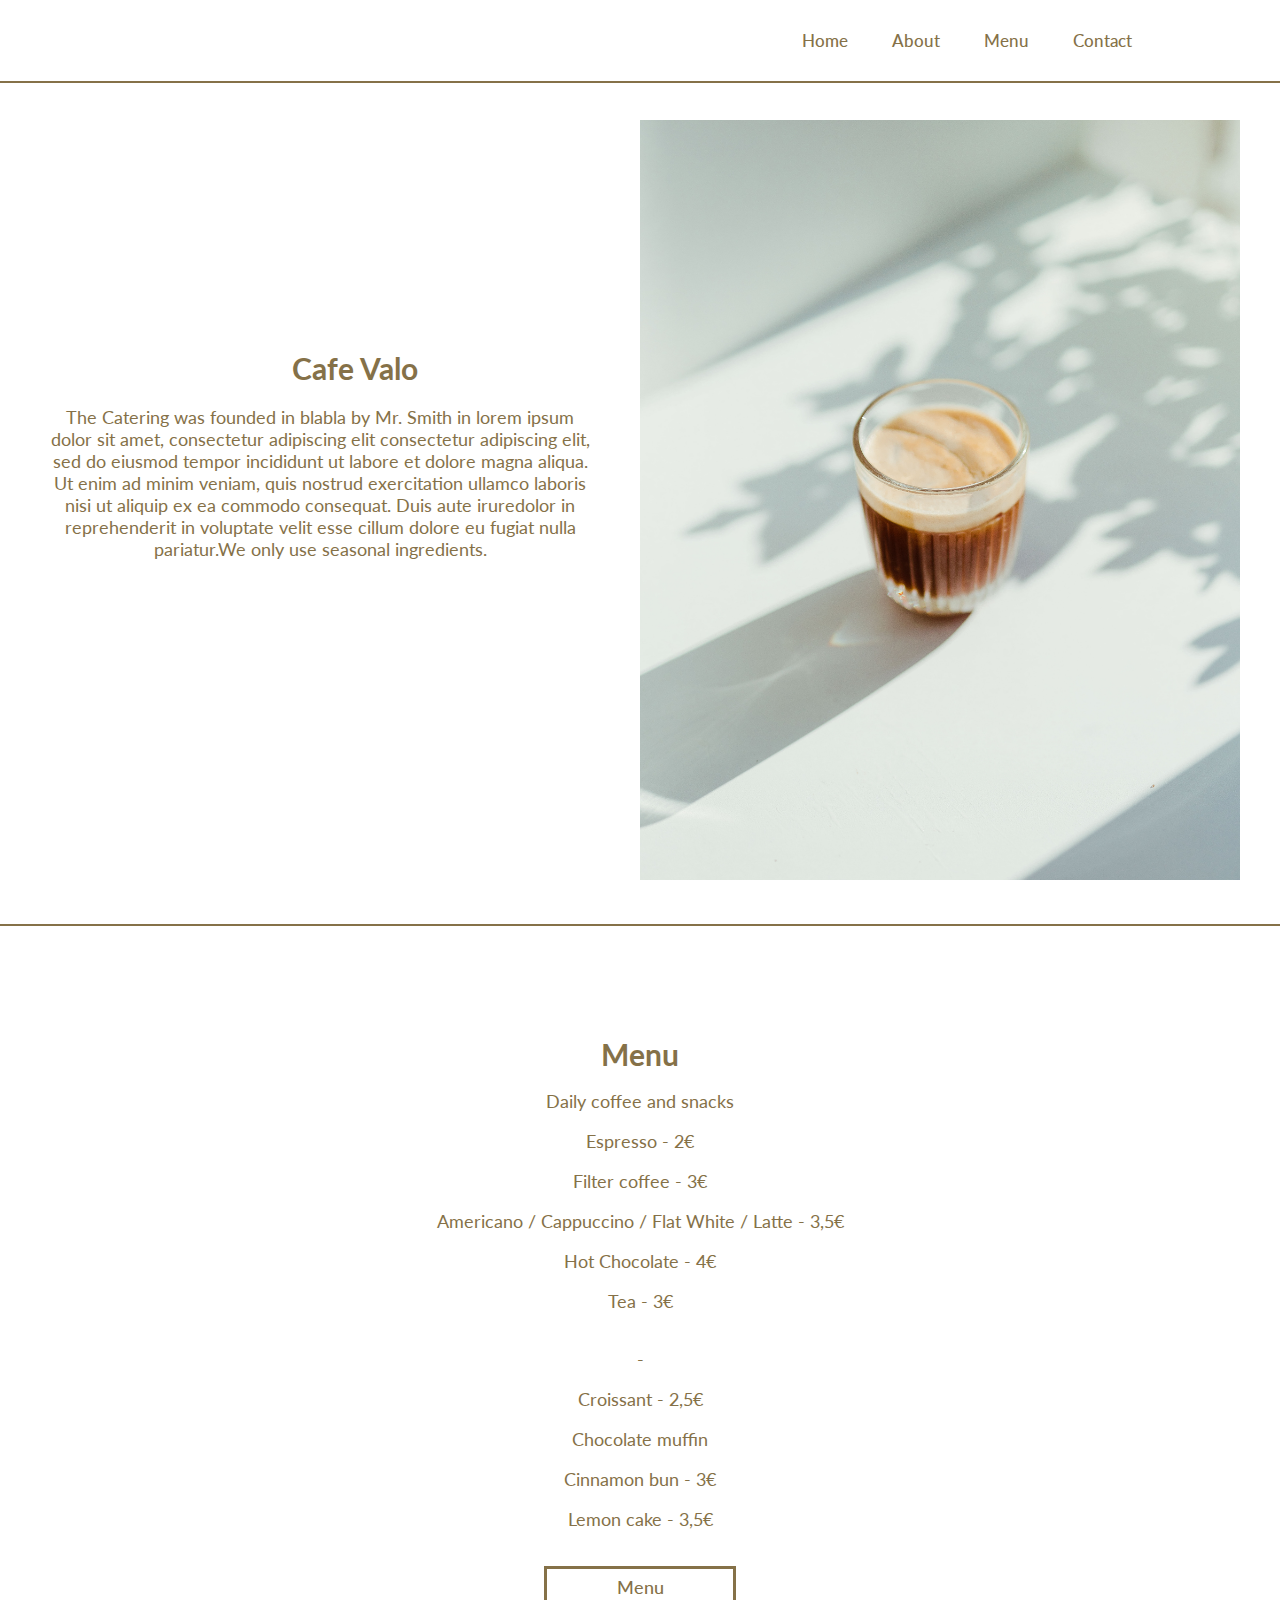
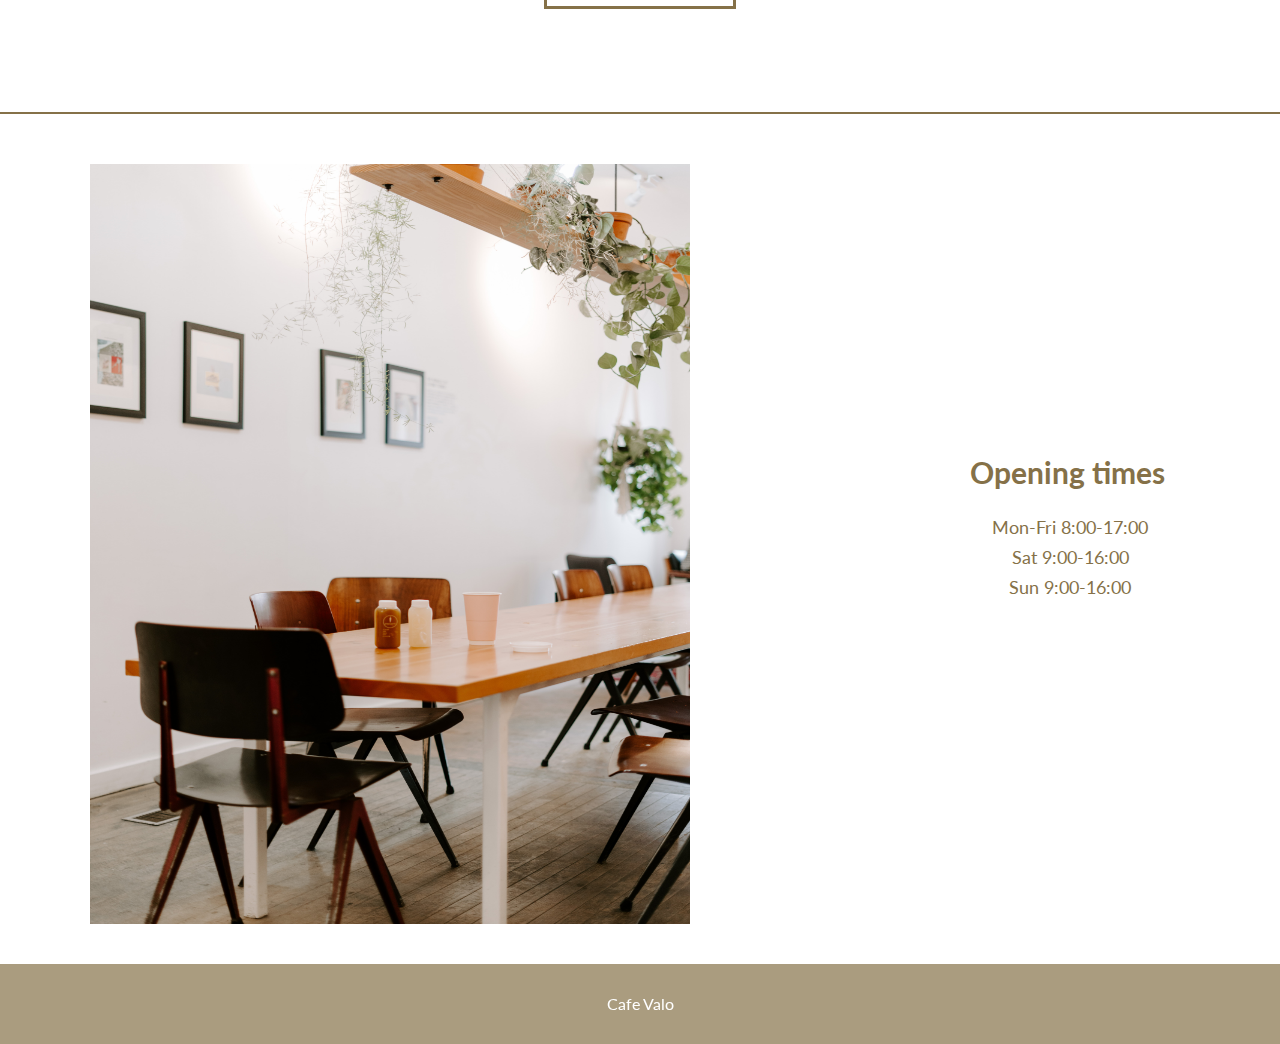
<file: index.html>
<!DOCTYPE html>
<html lang="en">
    <head>
        <meta charset= "UTF-8">
        <meta http-equiv="X-UA-Compatible" content="IE=edge">
        <title>Cafe Valo</title>
        <meta name="description" content="">
        <meta name= "viewport" content="width=device-width, initial-scale=1">
        <link rel="stylesheet" href="styles.css">
        <link rel="preconnect" href="https://fonts.googleapis.com">
        <link rel="preconnect" href="https://fonts.gstatic.com" crossorigin>
        <link href="https://fonts.googleapis.com/css2?family=Lato:wght@300;400&display=swap" rel="stylesheet">
    </head>
    <body>

        <!-- This is the navigation bar -->
        <header>
        <nav>
            <ul class="nav__links">
            <li><a href="index.html">Home</a></li>
            <li><a href="about.html">About</a></li>
            <li><a href="menu.html">Menu</a></li>
            <li><a href="contact.html">Contact</a></li>
            </ul>
        </nav>
        </header>  

        <!-- This is the small introduction of the Cafe -->
        <section>
            <section class="texts">
                <h1>Cafe Valo</h1>
                <p>The Catering was founded in blabla by Mr. Smith in lorem ipsum dolor sit amet, consectetur adipiscing elit consectetur adipiscing elit, sed do eiusmod tempor incididunt ut labore et dolore magna aliqua. Ut enim ad minim veniam, quis nostrud exercitation ullamco laboris nisi ut aliquip ex ea commodo consequat. Duis aute iruredolor in reprehenderit in voluptate velit esse cillum dolore eu fugiat nulla pariatur.We only use seasonal ingredients.</p>
            </section>
        </section>
        <section>
            <section class="texts">
              <img src="jarek-ceborski-IhqDpFz7I8Q-unsplash.jpg" alt="coffee" width="600" height="760">
            </section>
        </section>

        <!-- section which devides introduction and menu -->
        <hr>
    
        <!-- This is the menu section -->
        <article class="menu">
        <h1>Menu</h1><br>
        <p>Daily coffee and snacks</p><br>
        <p>Espresso - 2€</p><br>
        <p>Filter coffee - 3€</p><br>
        <p>Americano / Cappuccino / Flat White / Latte - 3,5€</p><br>
        <p>Hot Chocolate - 4€</p><br>
        <p>Tea - 3€</p><br>
        <br>
        <p>-</p>
        <br>
        <p>Croissant - 2,5€</p><br>
        <p>Chocolate muffin</p><br>
        <p>Cinnamon bun - 3€</p><br>
        <p>Lemon cake - 3,5€</p><br>
        <br>
        <form style="display: inline" action="menu.html" method="get">          
        <button>Menu</button>
        </form>
        </article>

        <!-- section which devides introduction and menu -->
        <hr>

        <!-- Opening times -->

        <div class="container">
            <div class="image">
              <img src="angela-bailey-GfUk_pFtjz0-unsplash.jpg" alt="coffee shop" width="600" height="760">
            </div>
            <div class="text">
              <h1>Opening times</h1><br>
              <p>Mon-Fri 8:00-17:00</p>
              <p>Sat 9:00-16:00</p>
              <p>Sun 9:00-16:00</p>
            </div>
          </div>

          <!-- section which devides opening times and footer -->
          <hr>

  <!-- Footer -->
  <footer class= "footer">
    <p>Cafe Valo</p>
  </footer>
  
</body>
</html>
</file>
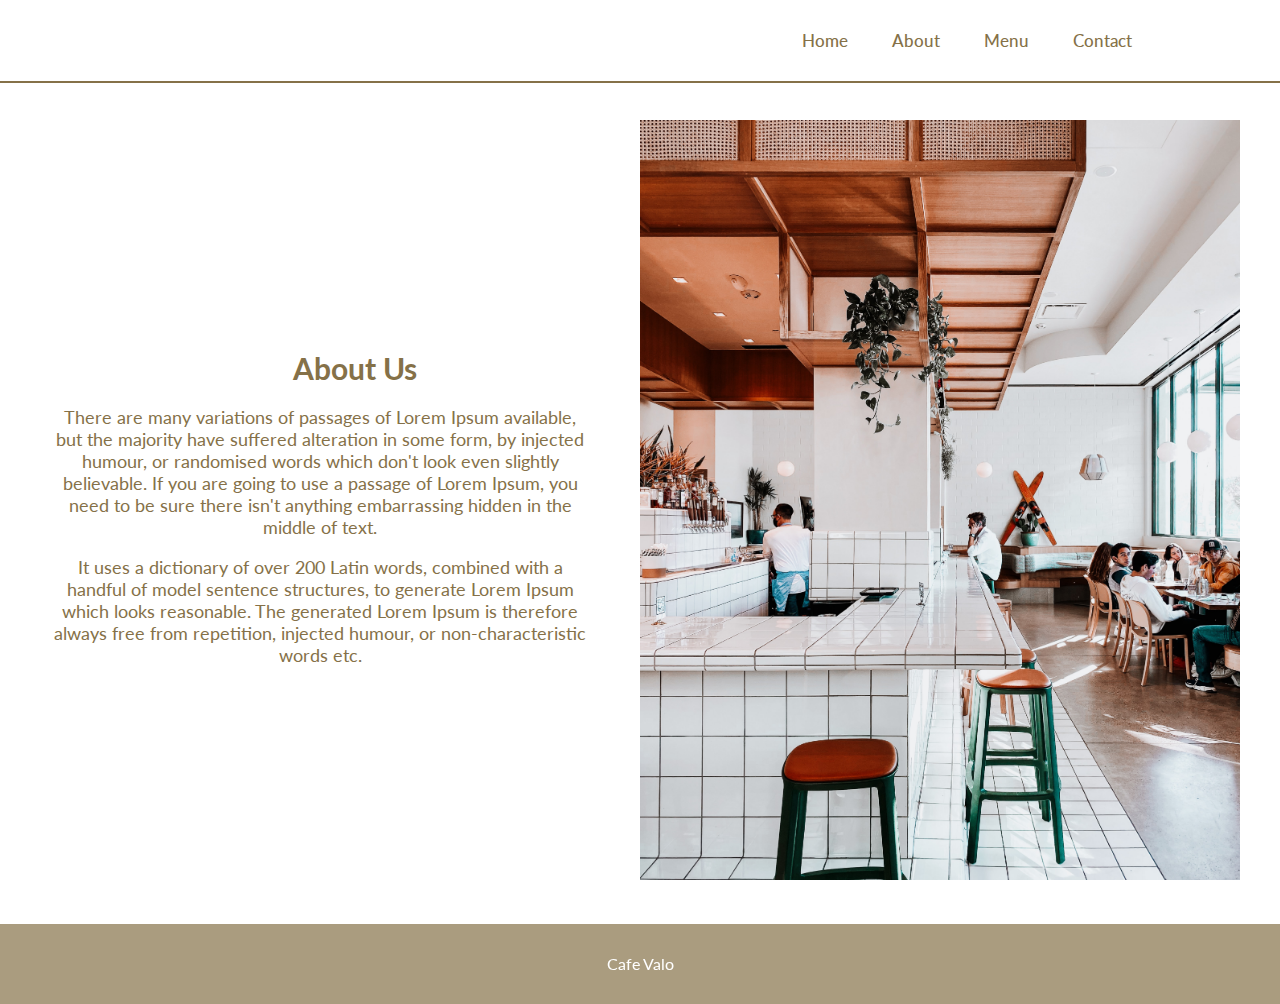
<file: about.html>
<!DOCTYPE html>
<html lang="en">
    <head>
        <meta charset= "UTF-8">
        <meta http-equiv="X-UA-Compatible" content="IE=edge">
        <title>Cafe Valo</title>
        <meta name="description" content="">
        <meta name= "viewport" content="width=device-width, initial-scale=1">
        <link rel="stylesheet" href="styles.css">
        <link rel="preconnect" href="https://fonts.googleapis.com">
        <link rel="preconnect" href="https://fonts.gstatic.com" crossorigin>
        <link href="https://fonts.googleapis.com/css2?family=Lato:wght@300;400&display=swap" rel="stylesheet">
    </head>
    <body>

        <!-- This is the navigation bar -->
        <header>
        <nav>
            <ul class="nav__links">
            <li><a href="index.html">Home</a></li>
            <li><a href="about.html">About</a></li>
            <li><a href="menu.html">Menu</a></li>
            <li><a href="contact.html">Contact</a></li>
            </ul>
        </nav>
        </header>

        <!-- This About us -->
        <section>
          <section class="texts">
              <h1>About Us</h1>
              <p>There are many variations of passages of Lorem Ipsum available, but the majority have suffered alteration in some form, by injected humour, or randomised words which don't look even slightly believable. If you are going to use a passage of Lorem Ipsum, you need to be sure there isn't anything embarrassing hidden in the middle of text.</p><br>
              <p>It uses a dictionary of over 200 Latin words, combined with a handful of model sentence structures, to generate Lorem Ipsum which looks reasonable. The generated Lorem Ipsum is therefore always free from repetition, injected humour, or non-characteristic words etc.</p>
        </section>
          </section>
        <section>
          <section class="texts">
            <img src="michelle-williams-yT69l1ubYhE-unsplash.jpg" alt="coffee shop" width="600" height="760">
          </section>
        </section>

    <!-- section which devides opening times and footer -->
    <hr>

    <!-- Footer -->
    <footer class= "footer">
        <p>Cafe Valo</p>
    </footer>   
  
  </body>
  </html>
</file>
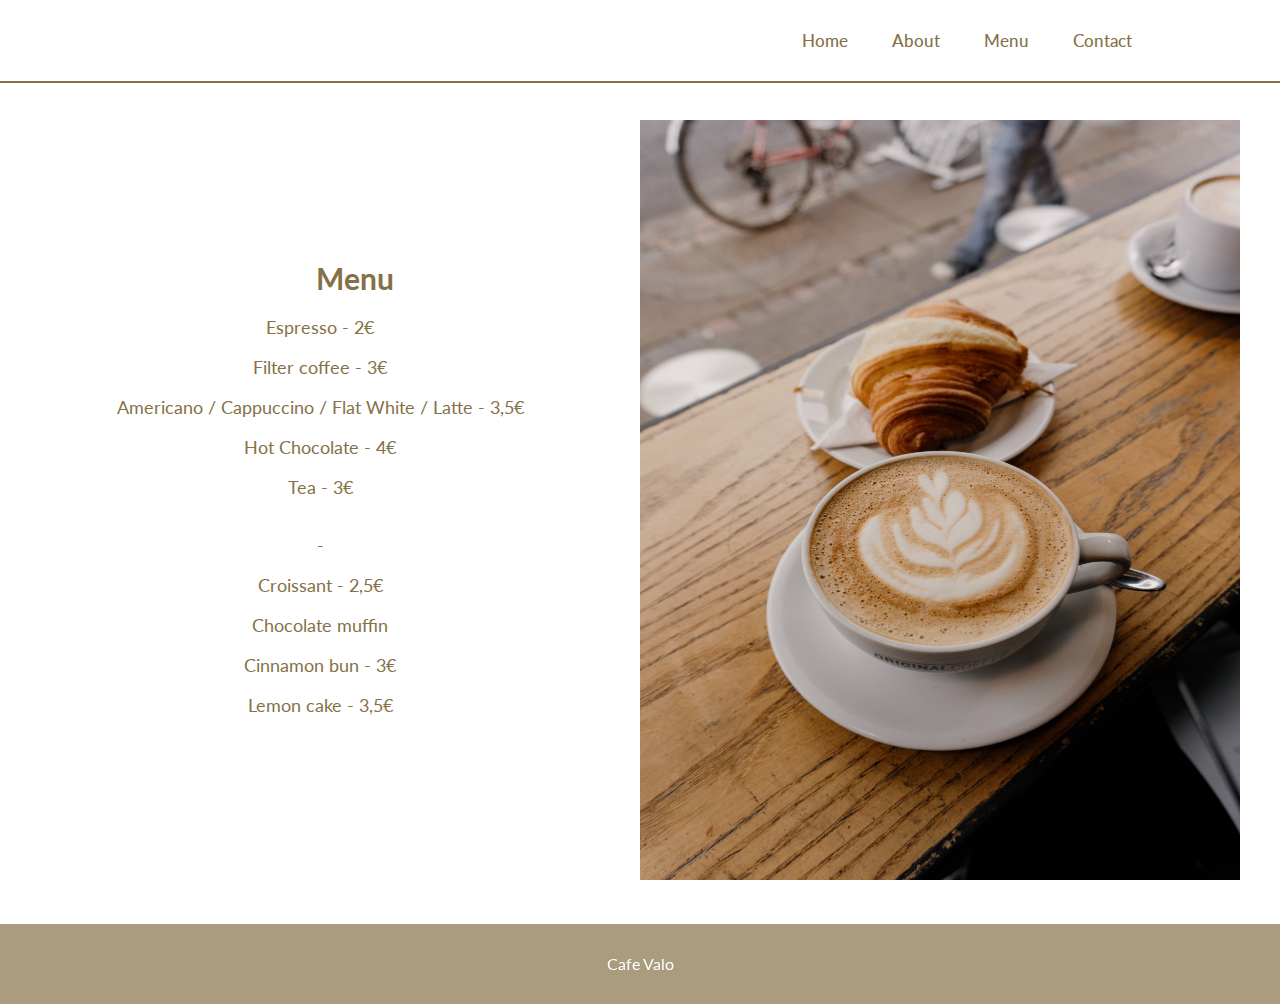
<file: menu.html>
<!DOCTYPE html>
<html lang="en">
    <head>
        <meta charset= "UTF-8">
        <meta http-equiv="X-UA-Compatible" content="IE=edge">
        <title>Cafe Valo</title>
        <meta name="description" content="">
        <meta name= "viewport" content="width=device-width, initial-scale=1">
        <link rel="stylesheet" href="styles.css">
        <link rel="preconnect" href="https://fonts.googleapis.com">
        <link rel="preconnect" href="https://fonts.gstatic.com" crossorigin>
        <link href="https://fonts.googleapis.com/css2?family=Lato:wght@300;400&display=swap" rel="stylesheet">
        <style>
        .coffee {border: none;float:left;width: 50%;}
        .coffee h1 {font-family: 'Lato', sans-serif;text-align: center;color: #857148;justify-content: center;font-size: 30px;width: 500px;padding-left:260px;padding-right: 50px;padding-top: 260px;padding-bottom: 20px;}
        .coffee p {font-family: 'Lato', sans-serif;text-align: center;color: #857148;font-size: 18px;padding-left:50px;padding-right:50px;}
        </style>
    </head>
    <body>

        <!-- This is the navigation bar -->
        <header>
        <nav>
            <ul class="nav__links">
            <li><a href="index.html">Home</a></li>
            <li><a href="about.html">About</a></li>
            <li><a href="menu.html">Menu</a></li>
            <li><a href="contact.html">Contact</a></li>
            </ul>
        </nav>
        </header>

        <!-- This is menu section + picture -->
        <section>
          <section class="coffee">
              <h1>Menu</h1>
              <p>Espresso - 2€</p><br>
              <p>Filter coffee - 3€</p><br>
              <p>Americano / Cappuccino / Flat White / Latte - 3,5€</p><br>
              <p>Hot Chocolate - 4€</p><br>
              <p>Tea - 3€</p><br>
              <br>
              <p>-</p>
              <br>
              <p>Croissant - 2,5€</p><br>
              <p>Chocolate muffin</p><br>
              <p>Cinnamon bun - 3€</p><br>
              <p>Lemon cake - 3,5€</p><br>
          </section>
        </section>
        <section>
          <section class="texts">
            <img src="david-dvoracek-12z0NP3X3LI-unsplash.jpg" alt="croissant" width="600" height="760">
          </section>
        </section>

        <!-- section which devides opening times and footer -->
        <hr>

        <!-- Footer -->
        <footer class= "footer">
          <p>Cafe Valo</p>
        </footer>   
  
  </body>
  </html>
</file>
<file: styles.css>
* {
    box-sizing: border-box;
    margin: 0;
    padding: 0;
    background-color: white;
}
    
li, a, button {
    font-family: 'Lato', sans-serif;
    font-weight: 500;
    font-size: 17px;
    color: #857148;
    text-decoration: none;
}

header {
    position: fixed;
    width: 100%;
    top: 0;
    left: 0;
    display: flex;
    justify-content: flex-end;
    align-items: center;
    padding: 30px 10%;
    border-bottom:solid;
    border-color: #857148;
    border-width:2.5px;
}

.nav__links {
    list-style: none;
}

.nav__links li {
    display: inline-block;
    padding: 0px 20px;
}

.nav__links li a{
    transition: all 0.3s ease 0s;
}

.nav__links li a:hover{
    color:#857148;
    filter:opacity(70%);
}

hr {
    width: 100%;
    height: 40px;
    background-color: white;
    border:none;
  }

.texts {
    border: none;
    float:left;
    width: 50%;  
  }

.texts h1 {
    font-family: 'Lato', sans-serif;
    text-align: center;
    color: #857148;
    justify-content: center;
    font-size: 30px;
    width: 500px;
    padding-left:260px;
    padding-right: 50px;
    padding-top: 350px;
    padding-bottom: 20px;
  }

.texts p {
    font-family: 'Lato', sans-serif;
    text-align: center;
    color: #857148;
    font-size: 18px;
    padding-left:50px;
    padding-right:50px;
  }

.section{
    clear: right;
    display: flex;
    justify-content: center;
    margin: 10rem auto 0 auto;
    width: 90px;
}

img {
   margin-top: 120px;    
}


article.menu {
    text-align: center;
    height:790px;
    padding-top: 110px;
    padding-bottom: 60px;
    border-top: solid;
    border-bottom: solid;
    border-color: #857148;
    border-width:2.5px;
}


.menu h1 {
    font-family: 'Lato', sans-serif;
    color: #857148;
    text-align: center;
    font-size: 30px;

}

.menu p {
    font-family: 'Lato', sans-serif;
    color: #857148;
    text-align: center;
    font-size: 18px;
}

button {
    width: 15%;
    padding: 0.5rem 1rem;
    font-size: 1.1rem;
    background-color:white;
    cursor: pointer;
    outline: none;
    border: 3px solid;
    transition: .3s;
}

button:hover {
    background-color: #857148; 
    filter:opacity(70%);
    color:white;
}   

.container {
    display: flex;
  }

  
.container img {
    margin-top: 10px; 
    margin-left: 90px;
    float: left; 
   
  }
  
.text h1 {
    font-size: 30px;
    padding-left: 280px;
    padding-top: 300px;
    font-family: 'Lato', sans-serif;
    color: #857148;
    text-align: center;
  }

.text p {
    font-size: 18px;
    padding-left: 285px;
    padding-top: 8px;
    font-family: 'Lato', sans-serif;
    color: #857148;
    text-align: center;
  }


footer {
    background-color: #857148;
    filter:opacity(70%);
    float: left;
    width: 100%;
    height: 80px;
    padding: 20px;
    position: absolute;
}

footer p {
    font-family: 'Lato', sans-serif;
    background: #857148;
    color: white;
    float: left;
    text-align: center;
    width: 100%;
    margin: 10px 0;
}
</file>
